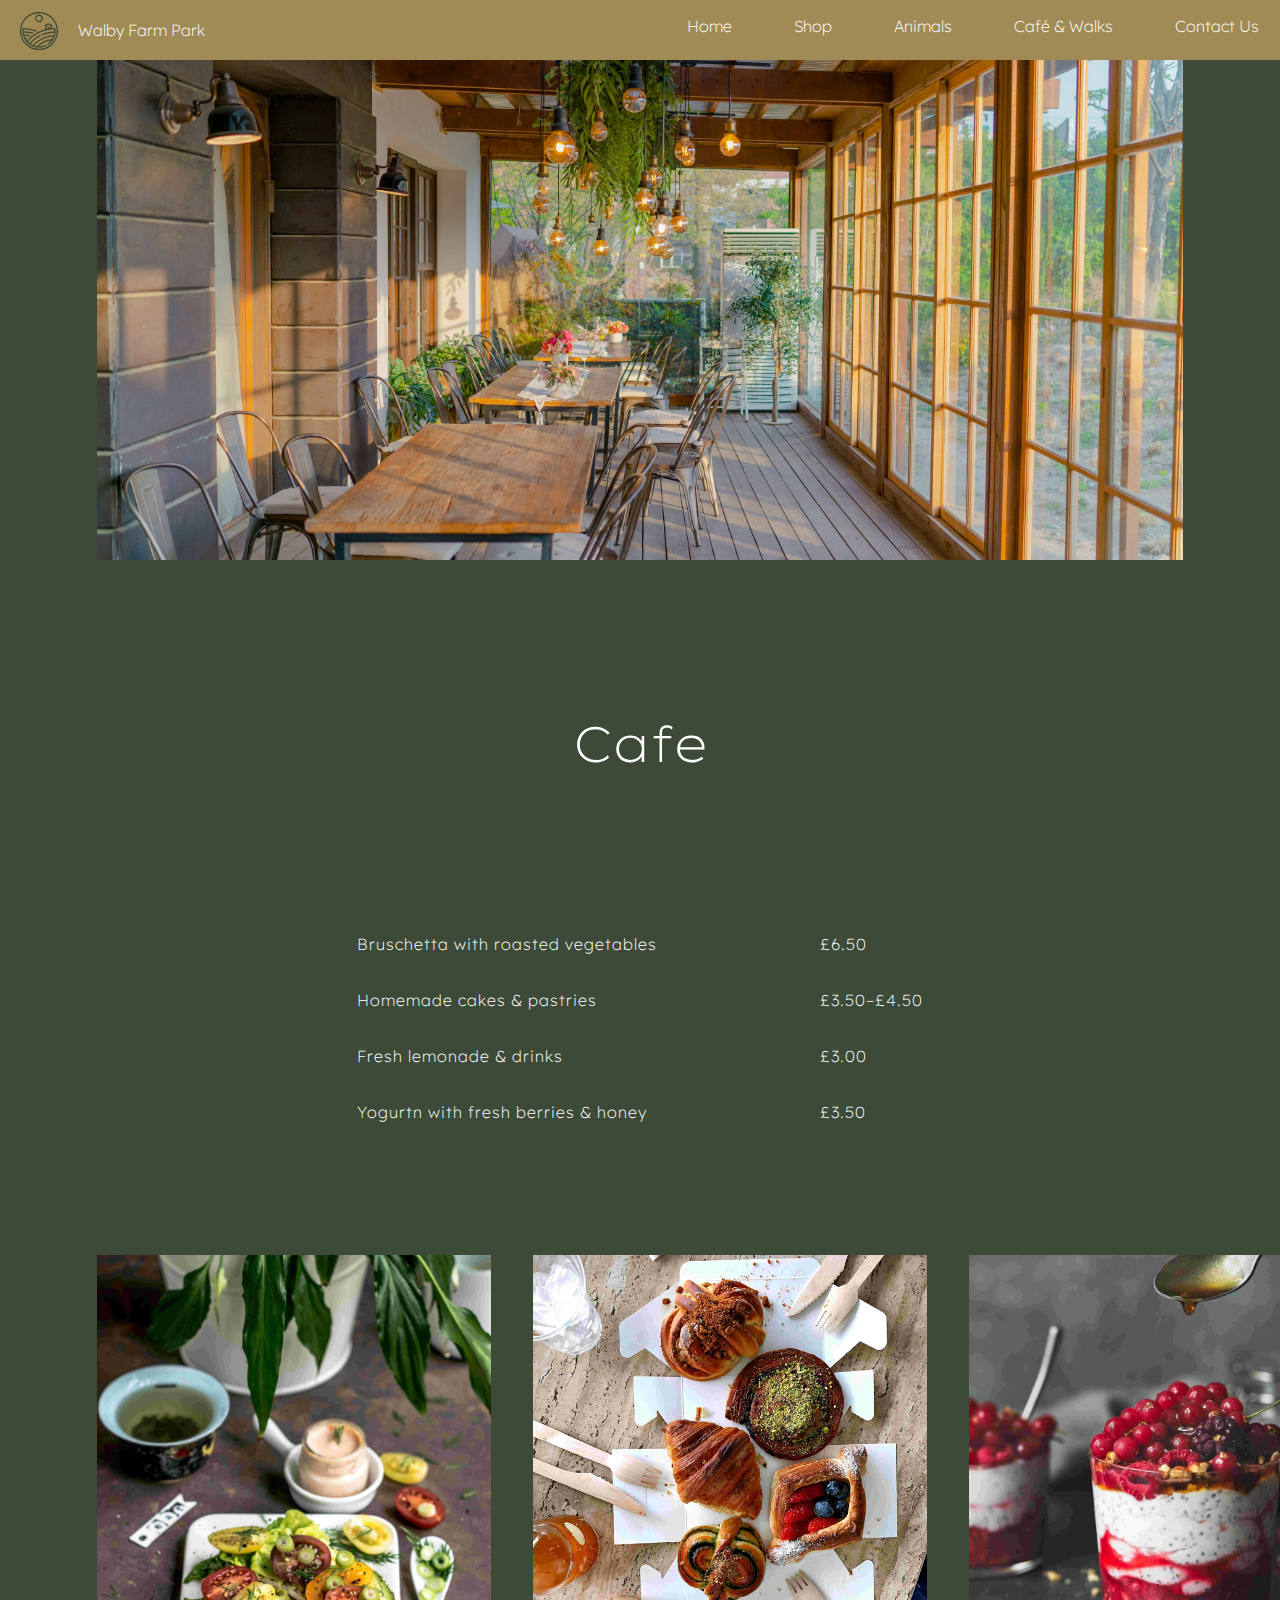
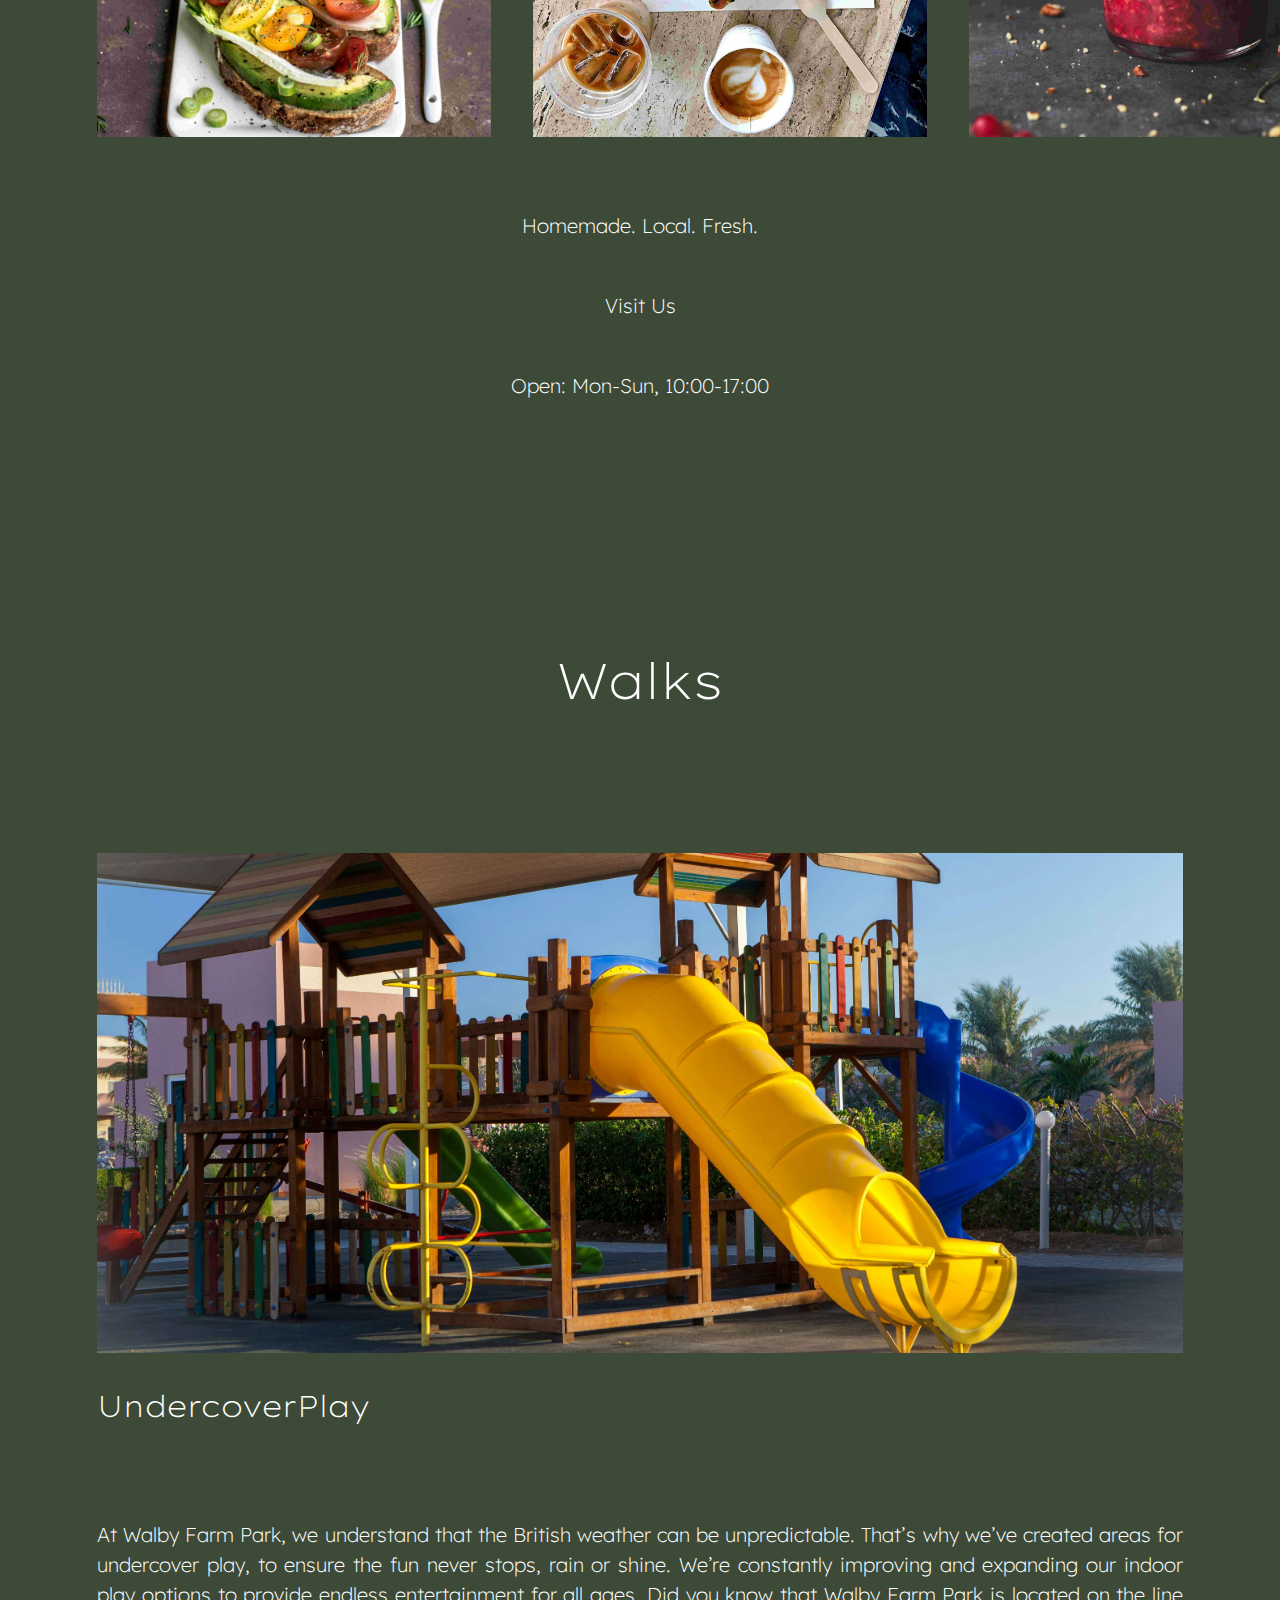
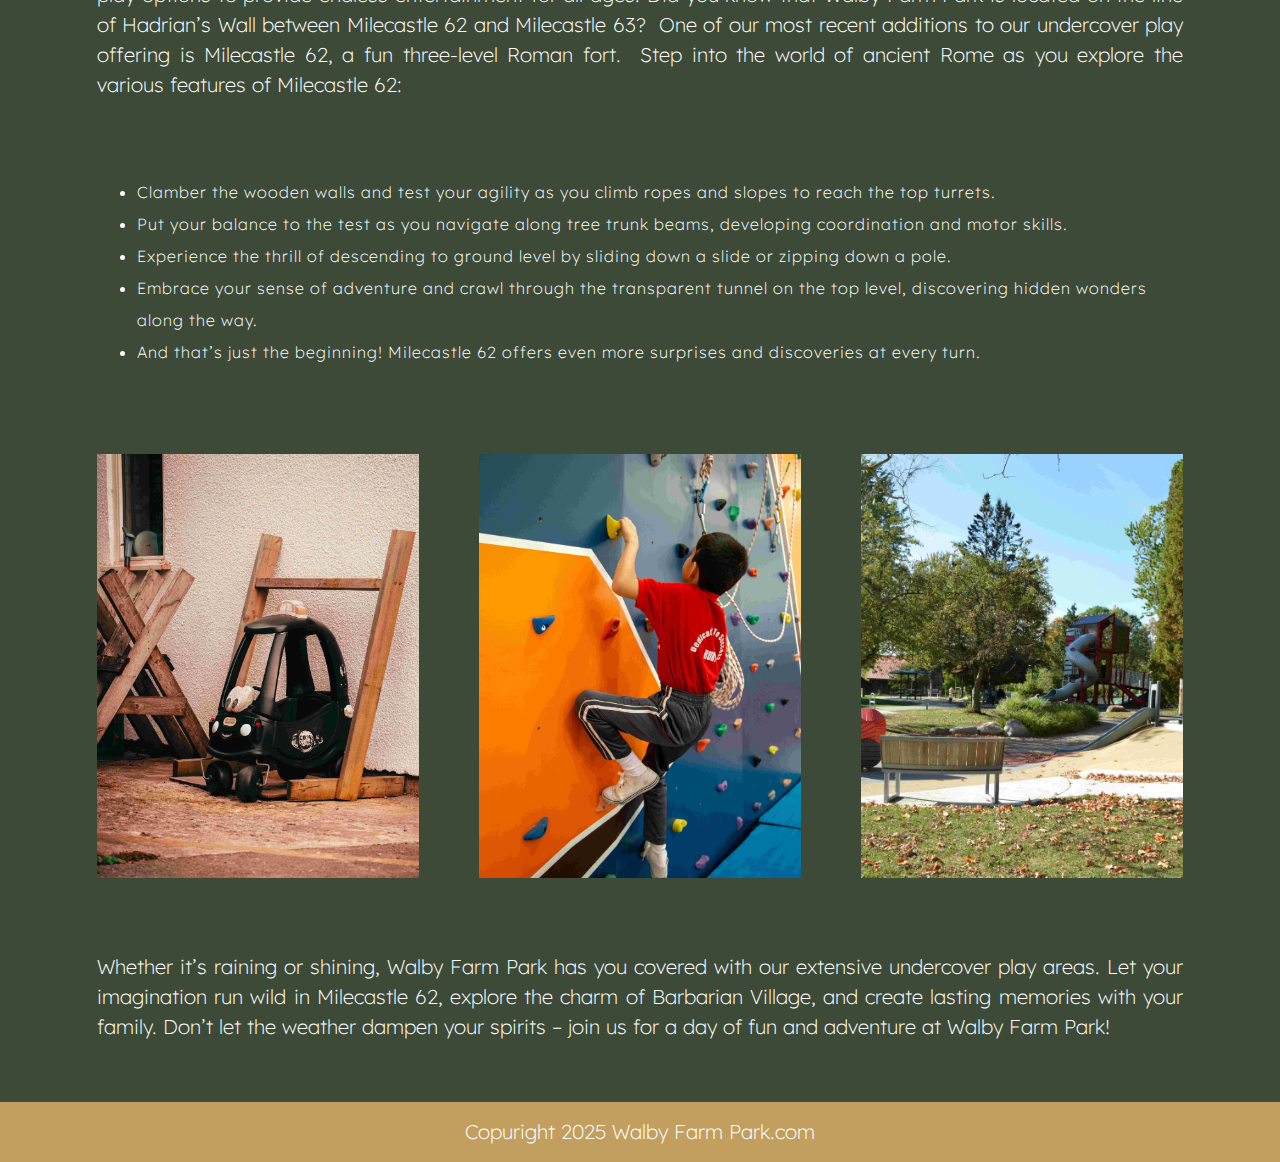
<file: cafe&outdoors.html>
<!DOCTYPE html>
<html lang="en">
    <head>
        <meta charset="UTF-8">
        <meta name="viewport" content="width=device-width, initial-scale=1.0">
        <title>Café & Outdoor Space</title>
        <link rel="stylesheet" href="style.css">
    </head>
    <body>
        <header>
            <div class="logo">
                <div class="logoImage"><img src="./logo/farm-svgrepo-com3.svg" alt="farm"></div>
                <div class="logoTitle"> Walby Farm Park</div>
            </div>

            <nav>
                <ul>
                    <li><a href="./index.html">Home</a></li>
                    <li><a href="./shop.html">Shop</a></li>
                    <li><a href="./zoo.html">Animals</a></li>
                    <li><a href="./cafe&outdoors.html">Café & Walks</a></li>
                    <li><a href="./contactus.html">Contact Us</a></li>
                </ul>
            </nav>
        </header>

        <div class="cafeContainer">
                <div class="pageCafe"><img src="./images/cafe&walks/pageCafe1.jpg" alt="market"></div>
            
                <h2>Cafe</h2>
            
                <div class="ourMenu">
                    <div class="menu">
                        <div class="tupeOfFood">Bruschetta with roasted vegetables</div>
                        <div class="tupeOfFood">Homemade cakes & pastries</div>
                        <div class="tupeOfFood">Fresh lemonade & drinks</div>
                        <div class="tupeOfFood">Yogurtn with fresh berries & honey</div>
                    </div>

                    <div class="price">
                        <div class="total">£6.50</div>
                        <div class="total">£3.50–£4.50</div>
                        <div class="total">£3.00</div>
                        <div class="total">£3.50</div>
                    </div>
                </div>

                <div class="cafeProducts">

                    <div class="imageCafeWrap">
                        <div class="imageCafe"><img src="./images/cafe&walks/brushetta.jpg" alt="brushetta"></div> 
                    </div>
                    
                    <div class="imageCafeWrap"> 
                        <div class="imageCafe"><img src="./images/cafe&walks/cakes.jpg" alt="cakes"></div>
                    </div>

                    <div class="imageCafeWrap"> 
                        <div class="imageCafe"><img src="./images/cafe&walks/Yogurtn.jpg" alt="Yogurtn"></div>
                    </div>

                    <div class="imageCafeWrap"> 
                        <div class="imageCafe"><img src="./images/shop/lemonade.jpg" alt="lemonade"></div>
                    </div>
                
                </div>

                
                
        </div>

        <div class="descriptionCafe">
            <p>Homemade. Local. Fresh.</p>
        </div>

        <div class="visitUs">
            <p>Visit Us</p>
        </div>
            
        <div class="time">
            <p>Open: Mon-Sun, 10:00-17:00</p>
        </div>

        <div class="walkContainer">
            <h2>Walks</h2>
            <div class="pageWalks"><img src="./images/cafe&walks/pageWalks.jpg" alt="children's playground with slides"></div>
        </div>

        <div class="playContainer">
            <h2>UndercoverPlay</h2>
                <div class="descriptionPlay">
                    <p>At Walby Farm Park, we understand that the British weather can be unpredictable. That’s why we’ve created areas for undercover play, to ensure the fun never stops, rain or shine. We’re constantly improving and expanding our indoor play options to provide endless entertainment for all ages. Did you know that Walby Farm Park is located on the line of Hadrian’s Wall between Milecastle 62 and Milecastle 63?  One of our most recent additions to our undercover play offering is Milecastle 62, a fun three-level Roman fort.  Step into the world of ancient Rome as you explore the various features of Milecastle 62:</p>
                        <ul>
                            <li>Clamber the wooden walls and test your agility as you climb ropes and slopes to reach the top turrets.</li>
                            <li>Put your balance to the test as you navigate along tree trunk beams, developing coordination and motor skills.</li>
                            <li>Experience the thrill of descending to ground level by sliding down a slide or zipping down a pole.</li>
                            <li>Embrace your sense of adventure and crawl through the transparent tunnel on the top level, discovering hidden wonders along the way.</li>
                            <li>And that’s just the beginning! Milecastle 62 offers even more surprises and discoveries at every turn.</li>
                        </ul>
                </div>

                <div class="imagePlayWrap">
                    <div class="imagePlay"><img src="./images/cafe&walks/play1.jpg" alt="toys"></div>
                    <div class="imagePlay"><img src="./images/cafe&walks/play3.jpg" alt="clamber boy"></div>
                    <div class="imagePlay"><img src="./images/cafe&walks/play2.jpg" alt="playground"></div>
                </div>

                <p>Whether it’s raining or shining, Walby Farm Park has you covered with our extensive undercover play areas. Let your imagination run wild in Milecastle 62, explore the charm of Barbarian Village, and create lasting memories with your family. Don’t let the weather dampen your spirits – join us for a day of fun and adventure at Walby Farm Park!</p>   

        </div>

        <footer>
            <div class="footer"><p>Copuright 2025 Walby Farm Park.com</p></div>
        </footer>

    </body>
</html>
</file>
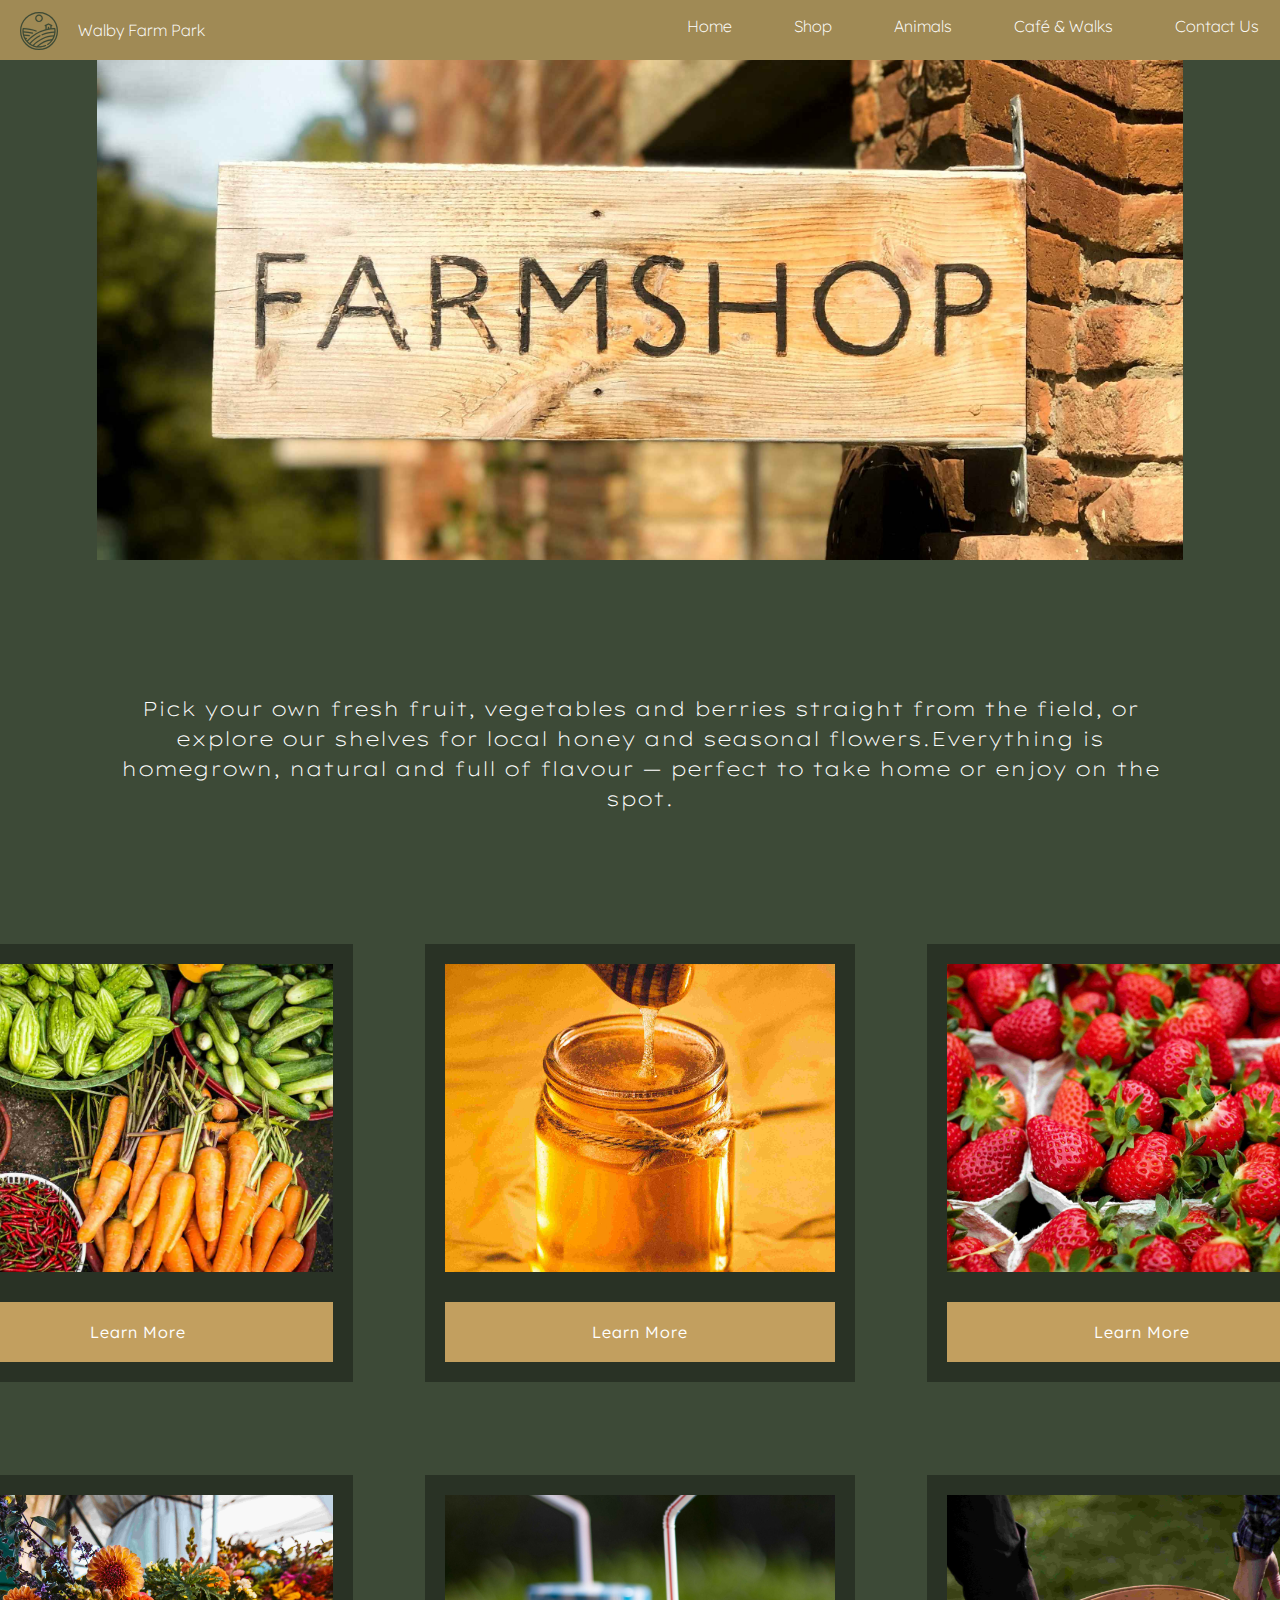
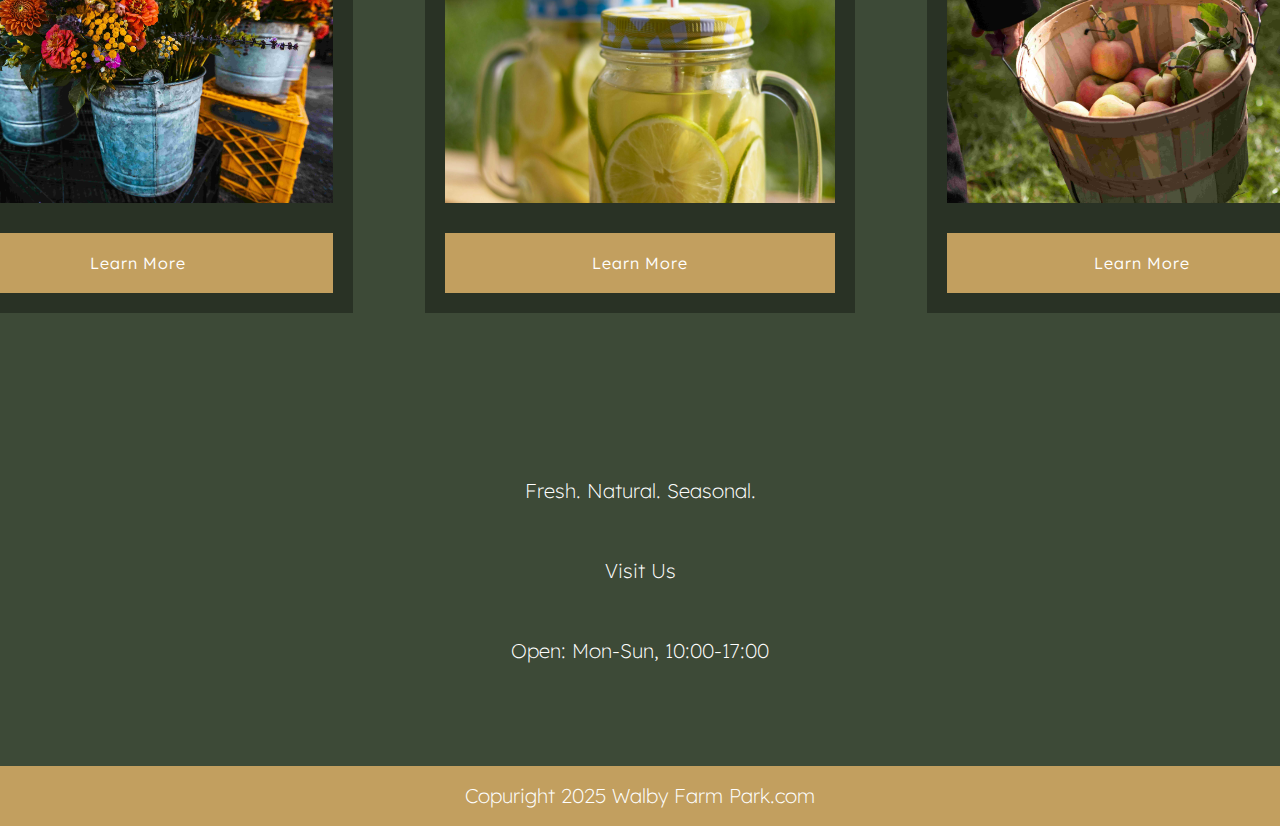
<file: shop.html>
<!DOCTYPE html>
<html lang="en">
<head>
    <meta charset="UTF-8">
    <meta name="viewport" content="width=device-width, initial-scale=1.0">
    <title>Shop</title>
    <link rel="stylesheet" href="style.css">
</head>
<body>

    <header>

        <div class="logo">
            <div class="logoImage"><img src="./logo/farm-svgrepo-com3.svg" alt="farm"></div>
            <div class="logoTitle"> Walby Farm Park</div>
        </div>

       <nav>
            <ul>
                <li><a href="./index.html">Home</a></li>
                <li><a href="./shop.html">Shop</a></li>
                <li><a href="./zoo.html">Animals</a></li>
                <li><a href="./cafe&outdoors.html">Café & Walks</a></li>
                <li><a href="./contactus.html">Contact Us</a></li>
            </ul>
        </nav>

    </header>

    <div class="shopContainer">
        <div class="pageShop"><img src="./images/shop/pageShop.jpg" alt="market"></div>
        <div class="shopContent"><p>Pick your own fresh fruit, vegetables and berries straight from the field, or explore our shelves for local honey and seasonal flowers.Everything is homegrown, natural and full of flavour — perfect to take home or enjoy on the spot.</p></div>
    </div>


    <div class="farmProductsWrap"> 
        <div class="farmProducts">
            
            <div class="cardContainer"> 
                <div class="cardContentWrap">
                    <div class="imageShopContainer"><img src="./images/shop/vegetables.jpg" alt="vegetables"></div>
                    <a href="">Learn More</a>
                </div>
            </div>

            <div class="cardContainer">
                <div class="cardContentWrap">
                    <div class="imageShopContainer"><img src="./images/shop/honey.jpg" alt="honey in a jar"></div>
                    <a href="">Learn More</a>
                </div>
            </div>

            <div class="cardContainer">
                <div class="cardContentWrap">
                    <div class="imageShopContainer"><img src="./images/shop/berries.jpg" alt="strawberries"></div>
                    <a href="">Learn More</a>
                </div>
            </div>

            <div class="cardContainer">
                <div class="cardContentWrap">
                    <div class="imageShopContainer"><img src="./images/shop/flowers.jpg" alt="flowers in a bucket"></div>
                    <a href="">Learn More</a>
                </div>
            </div>

            <div class="cardContainer">
                <div class="cardContentWrap">
                    <div class="imageShopContainer"><img src="./images/shop/lemonade.jpg" alt="glass of lemonade"></div>
                    <a href="">Learn More</a>
                </div>
            </div>

            <div class="cardContainer">
                <div class="cardContentWrap">
                    <div class="imageShopContainer"><img src="./images/shop/apples.jpg" alt="apples in bucket"></div>
                    <a href="">Learn More</a>
                </div>
            </div>
            
        </div>  
    </div>

    <div class="descriptionShop">
        <p>Fresh. Natural. Seasonal.</p>
    </div>

     <div class="visitUs">
        <p>Visit Us</p>
    </div>
        
    <div class="time">
         <p>Open: Mon-Sun, 10:00-17:00</p>
    </div>

    <footer>
        <div class="footer"><p>Copuright 2025 Walby Farm Park.com</p></div>
    </footer>
    
</body>
</html>
</file>
<file: style.css>
@font-face {
    font-family:'Lexend';
    src: url(./fonts/Lexend/Lexend-VariableFont_wght.ttf);
    
}

@font-face {
    font-family:'Lexend Deca';
    src: url(./fonts/Lexend_Deca/LexendDeca-VariableFont_wght.ttf);

}

@font-face {
    font-family:'Lexend Exa';
    src: url(./fonts/Lexend_Exa/LexendExa-VariableFont_wght.ttf);

}

@font-face {
    font-family:'Lexend Mega';
    src: url(./fonts/Lexend_Mega/LexendMega-VariableFont_wght.ttf);

}


/* home page */

body{
    margin: 0;
    background-color: #3D4A37 ;
    
}

header{
    
    height: 60px;
    background-color: #A08A55;
    font-family: 'Lexend';
    color: #FFFFFF ;
    display: flex;
    justify-content: space-between;
    
}

.logo{
    display: flex;
    align-items: center;
    gap: 20px;
    margin-left: 20px;
    
}


.logoImage img{
    width: 38px;
    height: 38px;
    padding-top: 5px;
 
}

.logo .logoTitle {
    font-size: 16px;
    font-weight: 200;
    display: inline;

}



nav ul{
    list-style: none;
    display: flex;
    align-items: center;
    gap: 20px;

}


nav li a{
    text-decoration: none;
    color: #FFFFFF ;
    font-size: 16px;
    font-weight: 200;
    
}

a{
    padding: 21px;

}

.homeImage img{
    width: 100%;
    height: 500px;
    background-image:url('image-path.jpg'); 
    background-origin: border-box;
    background-repeat: no-repeat;
    object-fit: cover;

}

.welcomeContainer{
    background-color: #A08A55;
    width: 730px;
    height: 80px;
    color: #293225;
    font-family: 'Lexend Exa';
    font-weight: 300;
    font-size: 35px;
    text-align-last: center;
    padding-top:35px;
    position: absolute;
    top: 380px;

}

h2{
    color: #FFFFFF;
    font-family: 'Lexend Exa';
    font-size: 30px;
    font-weight: 200;
    text-align: center;
    padding-top: 106px;

}


.cafeContainer h2{
    color: #FFFFFF;
    font-family: 'Lexend Exa';
    font-size: 50px;
    font-weight: 200;
    text-align: center;
    padding-top: 106px;
    padding-bottom: 50px;

}

h3{
    color: #FFFFFF;
    font-family: 'Lexend Mega';
    font-size: 18px;
    font-weight: 150;
    text-align: center;
    padding-top: 64px;

}

.homeContainer{
    width:100% ;
    height:100% ;

}

.homeContent{
    display: flex;
    justify-content: space-evenly;
    margin-left: 239px ;
    margin-right: 239px;
    margin-top: 108px ;
   
}

.homeGreenhouse img{
    width: 454px;
    height: 324px;
    object-fit: cover;
}

.homeContent p{
    width: 554px;
    height: 120px;
       
}

p{
    color: #FFFFFF;
    font-family: 'Lexend';
    font-size: 20px;
    font-weight: 200;
    text-align: justify;
    line-height: 1.5;
    margin: 0;

}

.homeShop img{
    width: 454px;
    height: 324px;
    object-fit: cover;

}

.homeGrossery img{
    width: 454px;
    height: 324px;
    object-fit: cover;

}

.homeZoo img{
    width: 454px;
    height: 324px;
    object-fit: cover;

}

.descriptionHome{
    display: flex;
    justify-content: center;
}

.descriptionHome p{
    font-family:'Lexend';
    margin-top: 70px;
    
}

.visitUs{
    display: flex;
    justify-content: center;
}

.visitUs p{
    font-family:'Lexend';
    margin-top: 50px;
}

.time{
    display: flex;
    justify-content: center;
}
.time p{
    font-family: 'Lexend';
    margin-top: 50px;
    margin-bottom: 100px;
}



footer{
   
    height: 60px;
    background-color:#C29F5F;
    display: block;
    color: #FFFFFF;
    font-family:'Lexend Exa';
    font-weight: 100;
    
}

.footer p{
    margin: 0;

}

footer{
    display: flex;
    justify-content: center;
    align-items: center;


}










/* Page Shop */


.pageShop img{
    width: 100%;
    height: 500px;
    object-fit: cover;    

}

.shopContainer, 
.farmProducts{
    
    margin: 0 97px;
}

.shopContent p{
    color: #FFFFFF;
    font-family: 'Lexend Mega';
    font-size: 20px;
    font-weight: 200;
    text-align: center;
    line-height: 1.5;
    padding-top: 130px;
    padding-bottom: 130px;
}

.farmProductsWrap{
    display: flex;
    justify-content: center;
}


.farmProducts{
    display: grid;
    grid-template-columns: repeat(3, 1fr);
    column-gap: 72px;
 
}

.cardContainer{
    width: 430px;
    background-color: #293225;
    margin-bottom: 93px;
    
}

.cardContainer .imageShopContainer img{
    width: 100%;
    height: 100%;
    object-fit: cover;
}

.imageShopContainer{
    height: 308px; 
    margin: 0 0 30px 0; 
}

.cardContentWrap{
    padding: 20px;

}
.cardContainer a{
    background-color:#C29F5F;
    padding:20px 20px;
    display: block;
    text-align: center;
    text-decoration: none;
    color: #FFFFFF;
    font-family: 'Lexend';
    font-weight: 300;
    letter-spacing: 1px;
}

.descriptionShop{
    display: flex;
    justify-content: center;
}

.descriptionShop p{
    font-family:'Lexend';
    margin-top: 70px;
    
}

.visitUs{
    display: flex;
    justify-content: center;
}

.visitUs p{
    font-family:'Lexend';
    margin-top: 50px;
}

.time{
    display: flex;
    justify-content: center;
}
.time p{
    font-family: 'Lexend';
    margin-top: 50px;
    margin-bottom: 100px;
}




/* Page Animals */

.pageZoo img{
    width: 100%;
    height: 500px;
    background-image:url('image-path.jpg'); 
    background-origin: border-box;
    background-repeat: no-repeat;
    object-fit: cover;

}

.farmZooContainer{
    background-color: rgb(194 159 95 / 85%);
    width: 730px;
    height: 80px;
    color: #293225;
    font-family: 'Lexend Exa';
    font-weight: 300;
    font-size: 35px;
    text-align-last: center;
    padding-top:35px;
    position: absolute;
    top: 380px;
    

}

.pageZoo img{
    width: 100%;
    height: 500px;
    object-fit: cover;    

}



.zooContainer{
    padding-left: 97px;
    padding-right: 97px; 
}

.zooContent p{
    padding-left: 97px;
    padding-right: 97px; 
    text-align: center;
    padding-top: 64px;

}

.gridContainer{
    display: grid;
    grid-template-columns: repeat(3, 1fr);
    column-gap: 37px;
    padding-left: 97px;
    padding-right: 97px; 
    padding-top: 108px;
}

.blockContainer{
    width: 100%;
    height: auto;

}

.imageContainer img{
    width: 100%;
    height: auto;
    object-fit: cover;
    margin-top: 20px;
    margin-bottom: 20px;
    
}

 

.descriptionZoo{
    display: flex;
    justify-content: center;
}

.descriptionZoo p{
    font-family:'Lexend';
    margin-top: 70px;
    
}

.visitUs{
    display: flex;
    justify-content: center;
}

.visitUs p{
    font-family:'Lexend';
    margin-top: 50px;
}

.time{
    display: flex;
    justify-content: center;
}
.time p{
    font-family: 'Lexend';
    margin-top: 50px;
    margin-bottom: 100px;
}














/* pade Cafe and Walk */

.pageCafe img{
    width: 100%;
    height: 500px;
    object-fit: cover; 
}

.cafeContainer {
    padding-left: 97px;
    padding-right: 97px; 
}

.ourMenu{
    display: flex;
    justify-content: space-evenly;
    padding-top: 50px;
    padding-left: 97px;
    padding-right: 97px;
}

.tupeOfFood{
    color: #FFFFFF;
    font-family: 'Lexend';
    font-weight: 200;
    font-size: 16px;
    letter-spacing: 1px;
    line-height: 3.5;
    
}

.total{
    color: #FFFFFF;
    font-family: 'Lexend';
    font-weight: 200;
    font-size: 16px;
    letter-spacing: 1px;
    line-height: 3.5;
}

.cafeProducts{
    padding-top: 115px;
}

.cafeContainer .cafeProducts{
    display: grid;
    grid-template-columns: repeat(4, 1fr);
    
    column-gap: 42px; 


}


.cafeProducts .imageCafeWrap img{
    width:394px;
    height: 482px;
    object-fit: cover;
}

.imageCafe img{
    width: 100%;
    height: 100%;
    
}

.descriptionCafe{
    display: flex;
    justify-content: center;
}

.descriptionCafe p{
    font-family:'Lexend';
    margin-top: 70px;
    
}

.visitUs{
    display: flex;
    justify-content: center;
}

.visitUs p{
    font-family:'Lexend';
    margin-top: 50px;
}

.time{
    display: flex;
    justify-content: center;
}
.time p{
    font-family: 'Lexend';
    margin-top: 50px;
    margin-bottom: 100px;
}

.pageWalks img{
    width: 100%;
    height: 500px;
    object-fit: cover;
}

.walkContainer{
    padding-left: 97px;
    padding-right: 97px;
    
}

.walkContainer h2{
    font-size: 50px;
}

.playContainer{
    padding-left: 97px ;
    padding-right:97px ;
}

.playContainer h2{
    text-align: start;
    margin-top: 25px;
    padding-top:5px;
    padding-bottom: 0;
}

.descriptionPlay ul{
    color: #FFFFFF;
    font-family: 'Lexend';
    font-weight: 200;
    font-size: 16px;
    letter-spacing: 1px;
    line-height: 2;
    /* padding-top: 70px; */
}

.playContainer .imagePlayWrap{
    display: grid;
    grid-template-columns: repeat(3, 1fr);
    column-gap: 60px;
    padding-top: 70px;
}

.imagePlayWrap .imagePlay img{
    width: 100%;
    height: 424px;
    object-fit: cover;
}

.imagePlay img{
    width: 100%;
    height: 100%;
}

.playContainer p{
    padding-top: 70px;
    padding-bottom:60px ;
}






















/* page Contact Us */

.pageContactUs img{
    width: 100%;
    height: 500px;
    object-fit: cover; 
}

.contactUsContainer {
    padding-left: 97px;
    padding-right: 97px; 
}

.findUs h2{
    font-size: 50px;
}

.direction p{
    padding-top: 80px;
    
}

.imageContact{
    display: flex;
    justify-content: space-between;
    /* gap: 50px; */
    padding-top: 150px;
}

.imageContact img{
    width: 850px;
    height: 450px;
    object-fit: cover;
}

.addressContent h2{
    padding: 0;
    text-align: start;
    margin-top: 0;
    margin-bottom: 10px;
}

.addressContent p{
    margin-bottom: 110px;
}

.mapContainer{
    display: flex;
    justify-content: space-between;
    padding-top: 150px;
    padding-bottom: 100px;

}

.imageMap iframe{
    width:750px ;
    height: 300px;
   border-radius: 15px;
}

table, th, td{
    font-family: 'Lexend';
    color: #FFFFFF;
    text-align: center;
    font-weight: 200;
    width: 800px;
    border: 0;
    border-radius: 5px;
    border-spacing: 10px;
    
}

th, td{
    background-color: #C29F5F;
    padding: 13px;
}

th{
    font-weight: 400;
}

h2{
    padding-bottom: 100px;
}
</file>
